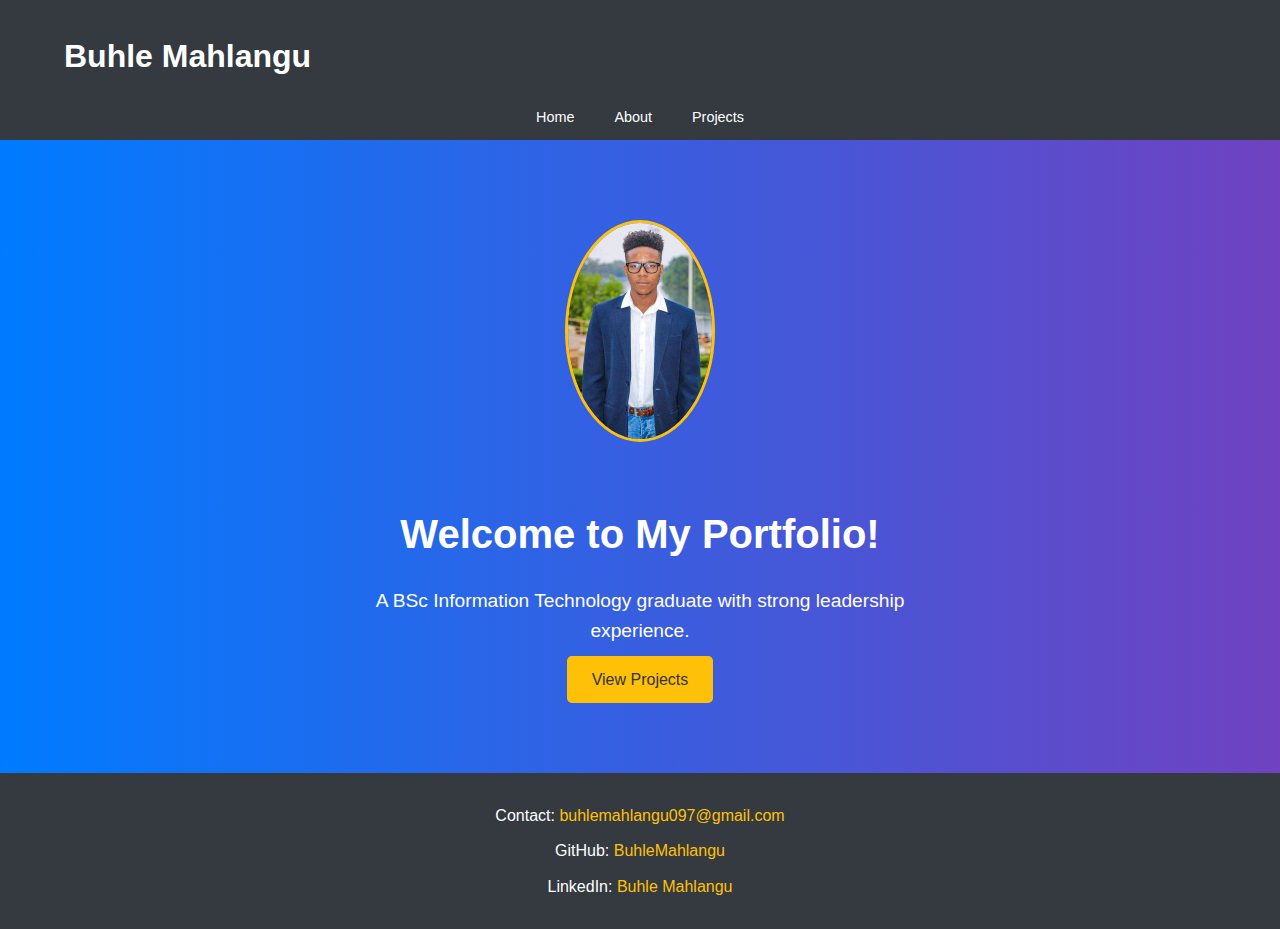
<file: index.html>
<!DOCTYPE html>
<html lang="en">
<head>
    <meta charset="UTF-8">
    <meta name="viewport" content="width=device-width, initial-scale=1.0">
    <title>Buhle Mahlangu - Virtual Portfolio</title>
    <link rel="stylesheet" href="styles/style.css">
</head>
<body>
    <header>
        <div class="container">
            <h1>Buhle Mahlangu</h1>
            <nav>
                <ul>
                    <li><a href="index.html">Home</a></li>
                    <li><a href="about.html">About</a></li>
                    <li><a href="projects.html">Projects</a></li>
                </ul>
            </nav>
        </div>
    </header>

    <main>
        <section class="hero">
            <div class="hero-content">
                <img src="BLM.jpg" alt="Buhle Mahlangu" class="profile-image">
                <h2>Welcome to My Portfolio!</h2>
                <p>A BSc Information Technology graduate with strong leadership experience.</p>
                <a href="projects.html" class="cta-button">View Projects</a>
            </div>
        </section>
    </main>

    <footer>
        <p>Contact: <a href="mailto:buhlemahlangu097@gmail.com">buhlemahlangu097@gmail.com</a></p>
        <p>GitHub: <a href="https://github.com/BuhleMahlangu/CV_and_Projects">BuhleMahlangu</a></p>
        <p>LinkedIn: <a href="https://linkedin.com/in/buhle-lunga-mahlangu-4ba1ab238">Buhle Mahlangu</a></p>
    </footer>

    <a href="#" class="back-to-top" id="back-to-top">⬆️ Back to Top</a>
    <script src="scripts/script.js"></script>
    <script src="//code.tidio.co/jsjkcwokcu5p2l9swzg5d2tvkcggllna.js" async></script>
</body>
</html>
</file>
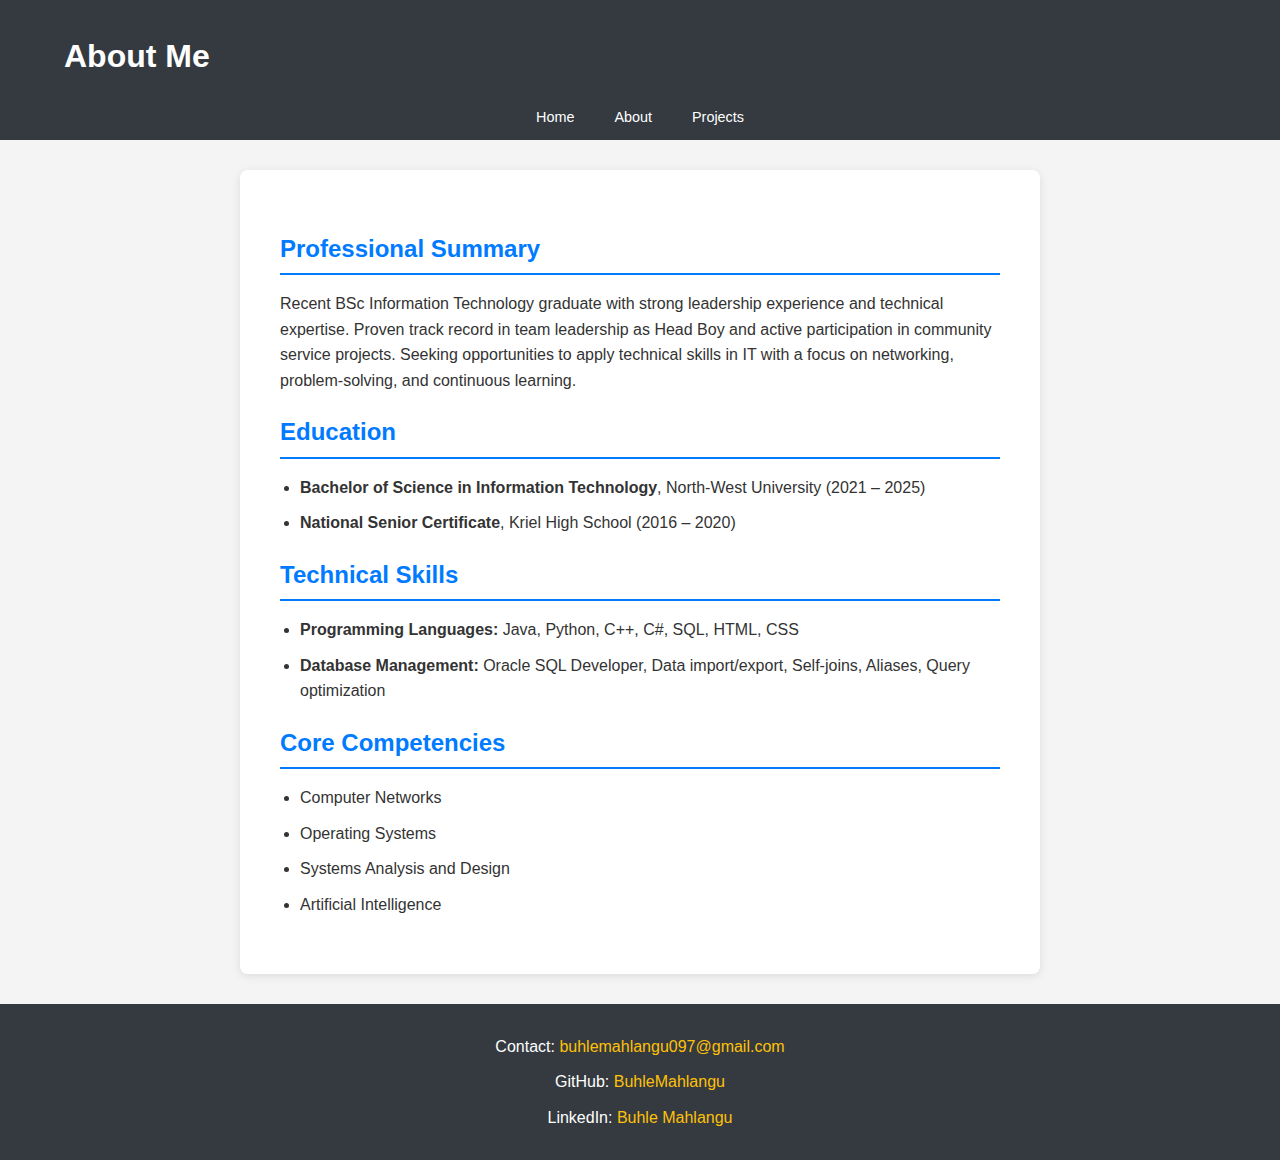
<file: about.html>
<!DOCTYPE html>
<html lang="en">
<head>
    <meta charset="UTF-8">
    <meta name="viewport" content="width=device-width, initial-scale=1.0">
    <title>About Me - Buhle Mahlangu</title>
    <link rel="stylesheet" href="styles/style.css">
</head>
<body>
    <header>
        <div class="container">
            <h1>About Me</h1>
            <nav>
                <ul>
                    <li><a href="index.html">Home</a></li>
                    <li><a href="about.html">About</a></li>
                    <li><a href="projects.html">Projects</a></li>
                </ul>
            </nav>
        </div>
    </header>
    
    <main>
        <section class="about-me">
            <h2>Professional Summary</h2>
            <p>Recent BSc Information Technology graduate with strong leadership experience and technical expertise. Proven track record in team leadership as Head Boy and active participation in community service projects. Seeking opportunities to apply technical skills in IT with a focus on networking, problem-solving, and continuous learning.</p>
            
            <h2>Education</h2>
            <ul>
                <li><strong>Bachelor of Science in Information Technology</strong>, North-West University (2021 – 2025)</li>
                <li><strong>National Senior Certificate</strong>, Kriel High School (2016 – 2020)</li>
            </ul>

            <h2>Technical Skills</h2>
            <ul>
                <li><strong>Programming Languages:</strong> Java, Python, C++, C#, SQL, HTML, CSS</li>
                <li><strong>Database Management:</strong> Oracle SQL Developer, Data import/export, Self-joins, Aliases, Query optimization</li>
            </ul>

            <h2>Core Competencies</h2>
            <ul>
                <li>Computer Networks</li>
                <li>Operating Systems</li>
                <li>Systems Analysis and Design</li>
                <li>Artificial Intelligence</li>
            </ul>
        </section>
    </main>
    
    <footer>
        <p>Contact: <a href="mailto:buhlemahlangu097@gmail.com">buhlemahlangu097@gmail.com</a></p>
        <p>GitHub: <a href="https://github.com/BuhleMahlangu/CV_and_Projects">BuhleMahlangu</a></p>
        <p>LinkedIn: <a href="https://linkedin.com/in/buhle-lunga-mahlangu-4ba1ab238">Buhle Mahlangu</a></p>
    </footer>

    <!-- Back to Top Button -->
    <a href="#" class="back-to-top" id="back-to-top">⬆️ Back to Top</a>
    
    <script src="scripts/script.js"></script>
</body>
</html>
</file>
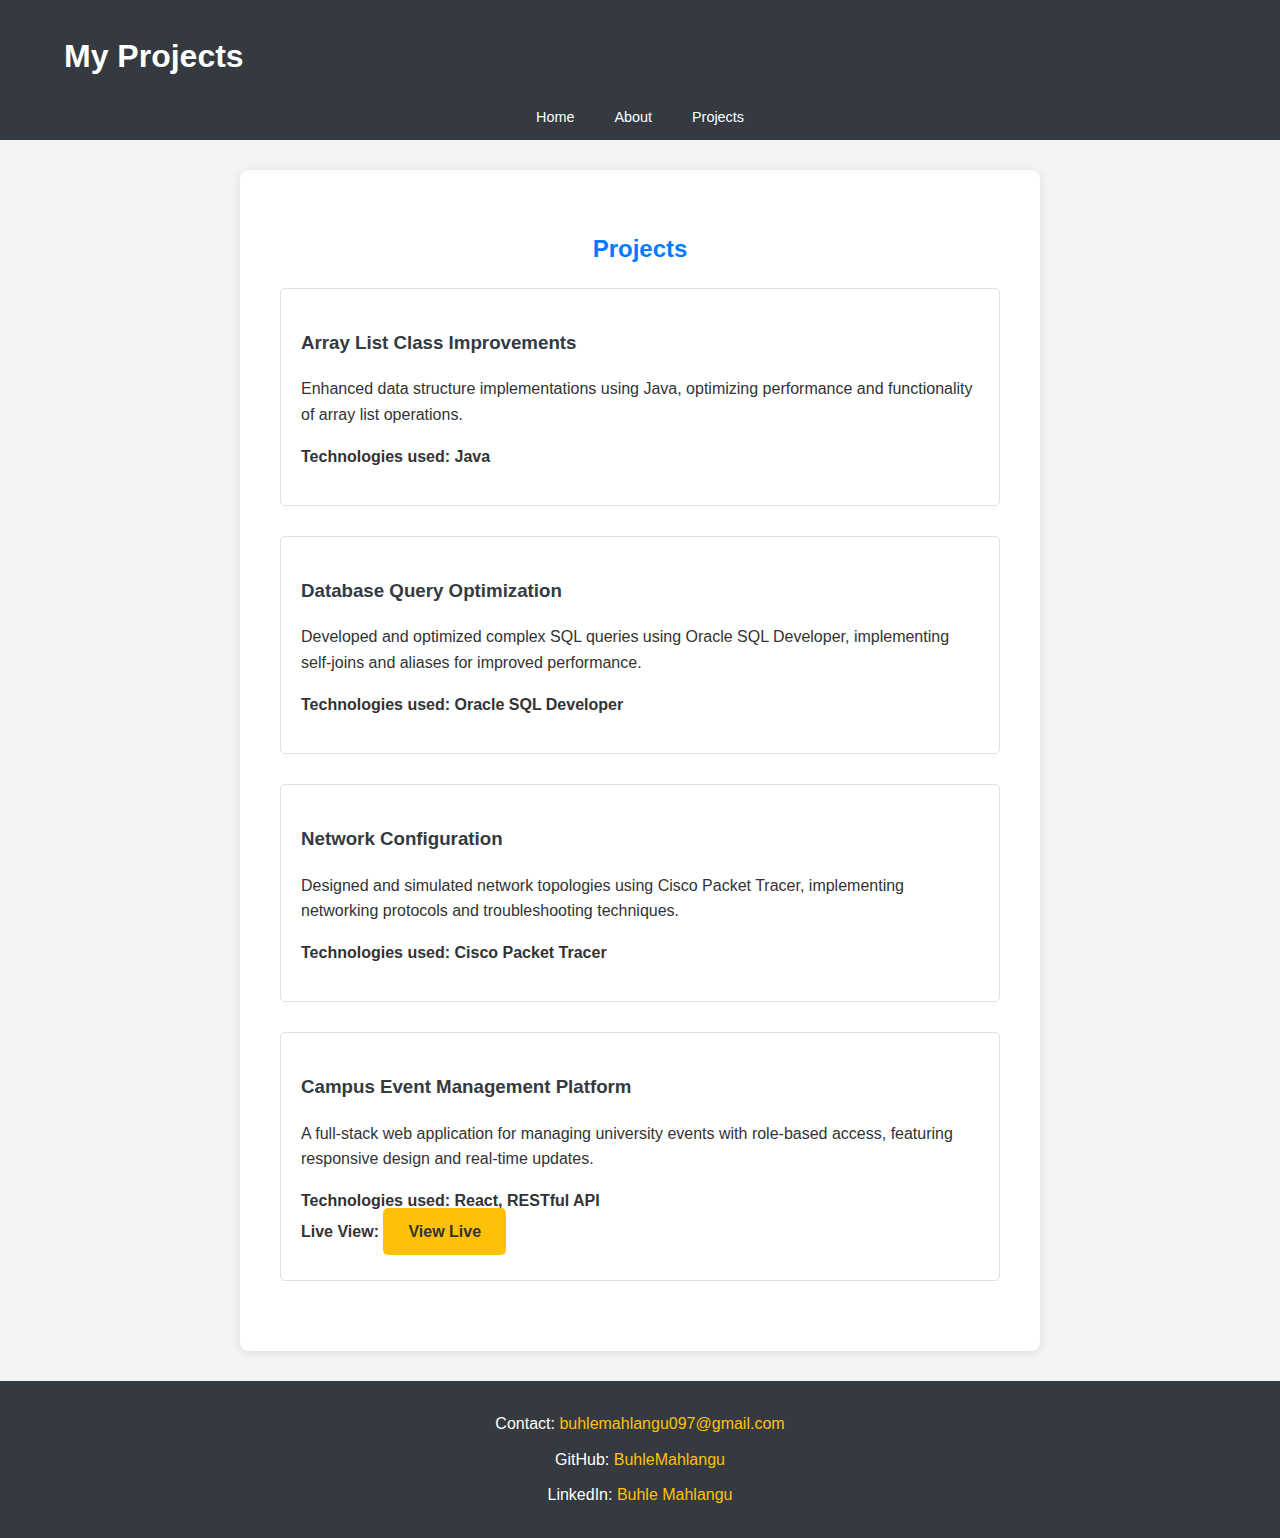
<file: projects.html>
<!DOCTYPE html>
<html lang="en">
<head>
    <meta charset="UTF-8">
    <meta name="viewport" content="width=device-width, initial-scale=1.0">
    <title>Projects - Buhle Mahlangu</title>
    <link rel="stylesheet" href="styles/style.css">
</head>
<body>
    <header>
        <div class="container">
            <h1>My Projects</h1>
            <nav>
                <ul>
                    <li><a href="index.html">Home</a></li>
                    <li><a href="about.html">About</a></li>
                    <li><a href="projects.html">Projects</a></li>
                </ul>
            </nav>
        </div>
    </header>
    
    <main>
        <section class="projects-section">
            <h2>Projects</h2>
            <div class="project-item">
                <h3>Array List Class Improvements</h3>
                <p>Enhanced data structure implementations using Java, optimizing performance and functionality of array list operations.</p>
                <ul>
                    <li><strong>Technologies used:</strong> Java</li>
                </ul>
            </div>
            
            <div class="project-item">
                <h3>Database Query Optimization</h3>
                <p>Developed and optimized complex SQL queries using Oracle SQL Developer, implementing self-joins and aliases for improved performance.</p>
                <ul>
                    <li><strong>Technologies used:</strong> Oracle SQL Developer</li>
                </ul>
            </div>
            
            <div class="project-item">
                <h3>Network Configuration</h3>
                <p>Designed and simulated network topologies using Cisco Packet Tracer, implementing networking protocols and troubleshooting techniques.</p>
                <ul>
                    <li><strong>Technologies used:</strong> Cisco Packet Tracer</li>
                </ul>
            </div>
            
            <div class="project-item">
                <h3>Campus Event Management Platform</h3>
                <p>A full-stack web application for managing university events with role-based access, featuring responsive design and real-time updates.</p>
                <ul>
                    <li><strong>Technologies used:</strong> React, RESTful API</li>
                    <li><strong>Live View:</strong> <a href="https://main.d3mqb2pk4c45ig.amplifyapp.com/" target="_blank" class="cta-button">View Live</a></li>
                </ul>
            </div>
        </section>
    </main>
    
    <footer>
        <p>Contact: <a href="mailto:buhlemahlangu097@gmail.com">buhlemahlangu097@gmail.com</a></p>
        <p>GitHub: <a href="https://github.com/BuhleMahlangu/CV_and_Projects">BuhleMahlangu</a></p>
        <p>LinkedIn: <a href="https://linkedin.com/in/buhle-lunga-mahlangu-4ba1ab238">Buhle Mahlangu</a></p>
    </footer>

    <!-- Back to Top Button -->
    <a href="#" class="back-to-top" id="back-to-top">⬆️ Back to Top</a>
    
    <script src="scripts/script.js"></script>
</body>
</html>
</file>
<file: styles/style.css>
/* General Styles */
* {
    box-sizing: border-box;
}

body {
    font-family: 'Arial', sans-serif;
    background-color: #f4f4f4;
    color: #333;
    line-height: 1.6;
    margin: 0;
}

.container {
    width: 90%;
    max-width: 1200px;
    margin: auto;
}

/* Header Styles */
header {
    background: #343a40;
    color: #fff;
    padding: 10px 0;
    position: sticky; 
    top: 0;
    z-index: 1000;
    transition: height 0.3s ease; /* Smooth transition for minimizing */
}

header.minified {
    height: 50px;
    padding: 50px 0; /* Height when minimized */
}

header.minified nav {
    display: none; /* Hide the navigation when minimized */
}

#minimize-header {
    background: transparent; 
    border: none; 
    color: #fff; 
    font-size: 1.2em; 
    cursor: pointer; 
    margin-left: 20px; /* Space between button and title */
}

nav ul {
    list-style: none;
    display: flex;
    justify-content: center;
    margin: 0; /* Reset margin */
    padding: 0; /* Reset padding */
}

nav ul li {
    margin: 0 10px;
}

nav ul li a {
    color: #fff;
    text-decoration: none;
    transition: color 0.3s;
    font-size: 0.9em;
    padding: 5px 10px; /* Touch-friendly padding */
}

nav ul li a:hover {
    color: #ffc107; 
}

/* Hero Section */
.hero {
    background: linear-gradient(to right, #007bff, #6f42c1);
    color: white;
    padding: 80px 20px;
    text-align: center;
}

.hero-content {
    max-width: 600px;
    margin: auto;
}

.hero h2 {
    font-size: 2.5em;
    margin-bottom: 15px;
}

.hero p {
    font-size: 1.2em;
    margin-bottom: 20px;
}

.cta-button {
    background: #ffc107;
    color: #333;
    padding: 15px 25px;
    text-decoration: none;
    border-radius: 5px;
    transition: background 0.3s, transform 0.2s;
}

.cta-button:hover {
    background: #e0a800;
    transform: translateY(-2px);
}

/* Footer Styles */
footer {
    text-align: center;
    padding: 20px;
    background: #343a40;
    color: white;
}

footer p {
    margin: 10px 0;
}

footer a {
    color: #ffc107;
    text-decoration: none;
}

footer a:hover {
    text-decoration: underline;
}

/* Profile Image Styling */
.profile-image {
    width: 150px;
    height: auto;
    border-radius: 50%; 
    margin-bottom: 20px; 
    border: 3px solid #ffc107; 
}

/* About Section */
.about-me {
    background: #ffffff; 
    padding: 40px;
    border-radius: 8px; 
    box-shadow: 0 2px 10px rgba(0, 0, 0, 0.1); 
    max-width: 800px; 
    margin: 30px auto; 
}

.about-me h2 {
    color: #007bff; 
    margin-bottom: 10px;
    border-bottom: 2px solid #007bff; 
    padding-bottom: 5px;
}

.about-me ul {
    list-style-type: disc; 
    padding-left: 20px; 
}

.about-me ul li {
    margin: 10px 0; 
}

/* Projects Section */
.projects-section {
    background: #ffffff; 
    padding: 40px;
    border-radius: 8px; 
    box-shadow: 0 2px 10px rgba(0, 0, 0, 0.1); 
    max-width: 800px; 
    margin: 30px auto; 
}

.projects-section h2 {
    color: #007bff; 
    margin-bottom: 20px;
    text-align: center;
}

.project-item {
    margin-bottom: 30px; 
    padding: 20px; 
    border: 1px solid #e0e0e0; 
    border-radius: 5px; 
}

.project-item h3 {
    color: #343a40; 
}

.project-item p {
    margin: 10px 0; 
}

.project-item ul {
    list-style-type: none; 
    padding-left: 0; 
}

.project-item ul li {
    font-weight: bold; 
    margin: 5px 0; 
}

/* Back to Top Button */
.back-to-top {
    position: fixed;
    bottom: 20px;
    right: 20px;
    display: none; 
    background-color: #007bff;
    color: white;
    padding: 10px 20px;
    border-radius: 5px;
    text-decoration: none;
    box-shadow: 0 2px 5px rgba(0, 0, 0, 0.2);
    transition: background 0.3s;
}

.back-to-top:hover {
    background-color: #0056b3; 
}

/* Responsive Design */
@media (max-width: 768px) {
    nav ul {
        flex-direction: column; /* Stack navigation items */
    }
    nav ul li {
        margin: 10px 0; /* Additional spacing */
    }
    .hero {
        padding: 50px 10px; /* Adjust hero padding */
    }
    .hero h2 {
        font-size: 2em; /* Adjust font size */
    }
    .hero p {
        font-size: 1em; /* Adjust font size */
    }
    .about-me, .projects-section {
        padding: 20px; /* Adjust padding for mobile */
    }
    .profile-image {
        width: 100px; /* Adjust image size */
    }
    .cta-button, .back-to-top {
        padding: 12px 20px; /* Maintain touch-friendly sizes */
        font-size: 1em; /* Ensure font size is readable */
    }
}
</file>
